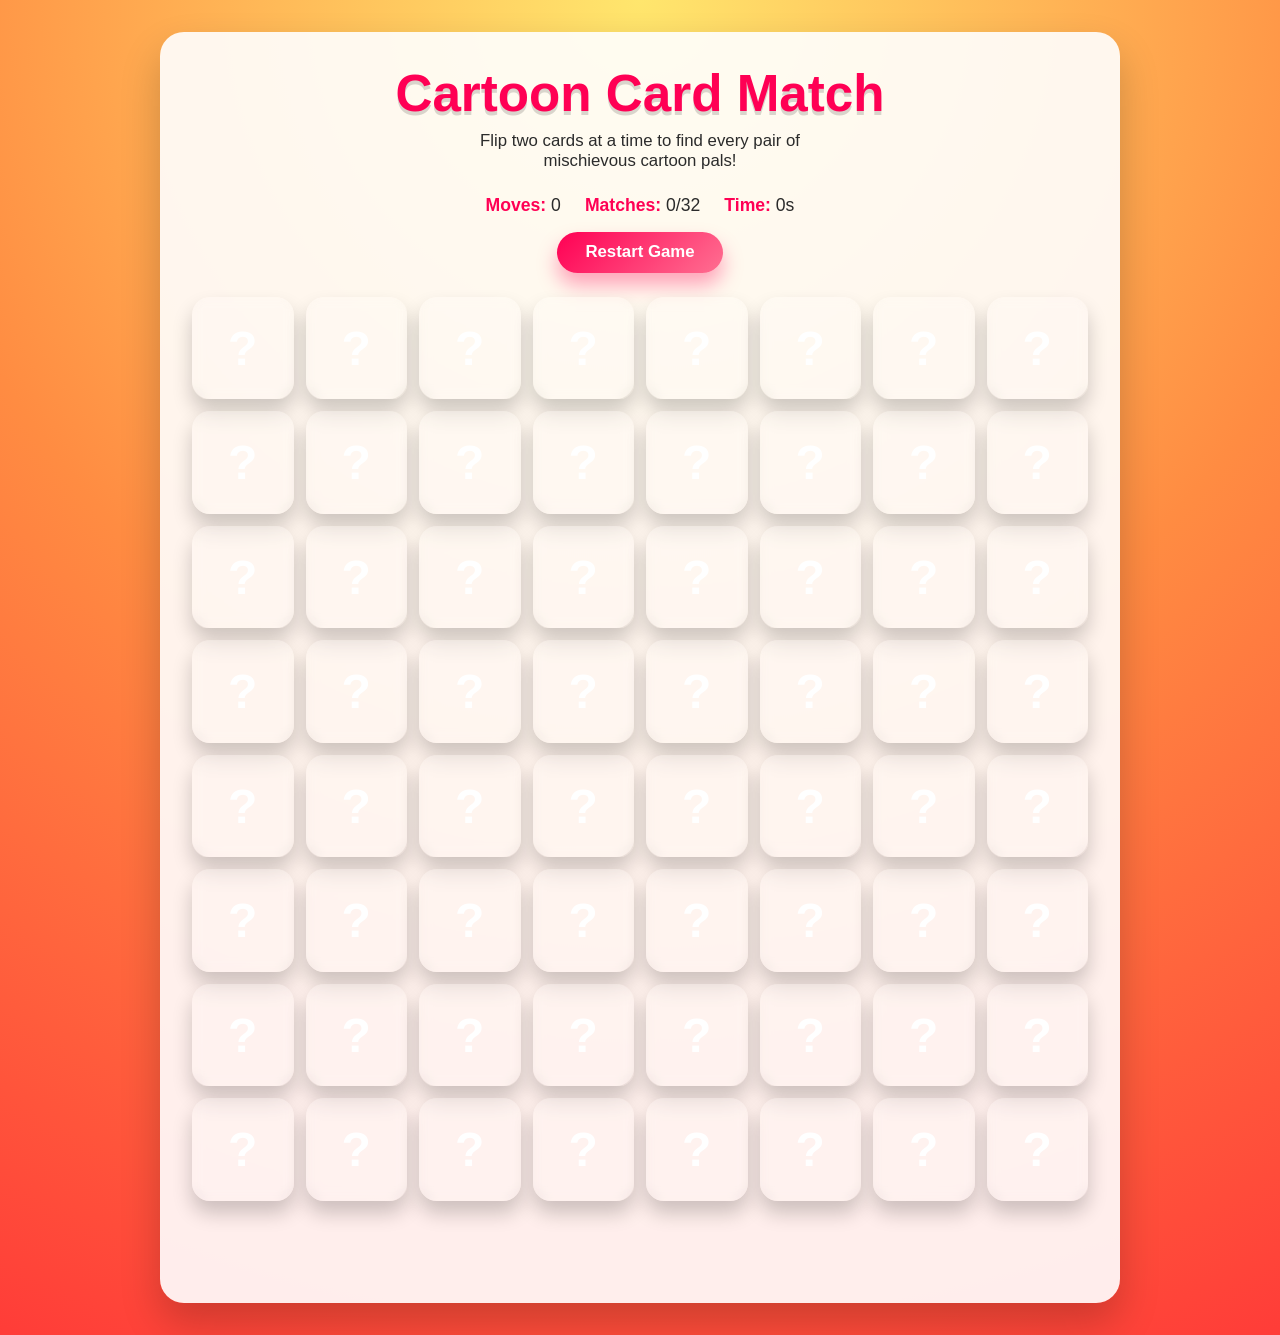
<file: service.autostart-master/index.html>
<!DOCTYPE html>
<html lang="en">
  <head>
    <meta charset="UTF-8" />
    <meta name="viewport" content="width=device-width, initial-scale=1.0" />
    <title>Cartoon Card Match</title>
    <link rel="stylesheet" href="styles.css" />
  </head>
  <body>
    <main class="game-wrapper">
      <header class="game-header">
        <h1>Cartoon Card Match</h1>
        <p class="game-subtitle">
          Flip two cards at a time to find every pair of mischievous cartoon pals!
        </p>
        <div class="scoreboard" role="status" aria-live="polite">
          <div><span class="label">Moves:</span> <span id="move-count">0</span></div>
          <div><span class="label">Matches:</span> <span id="match-count">0</span>/32</div>
          <div><span class="label">Time:</span> <span id="time-elapsed">0</span>s</div>
        </div>
        <div class="controls">
          <button id="restart" type="button">Restart Game</button>
        </div>
      </header>
      <section class="board" id="board" aria-label="Memory board"></section>
      <p class="game-message" id="game-message" role="status" aria-live="polite"></p>
    </main>
    <script src="script.js"></script>
  </body>
</html>
</file>
<file: service.autostart-master/styles.css>
:root {
  color-scheme: light dark;
  --bg: radial-gradient(circle at top, #ffe66d 0%, #ff8c42 50%, #ff3c38 100%);
  --card-front: rgba(255, 255, 255, 0.18);
  --card-back: #ffffff;
  --card-shadow: rgba(0, 0, 0, 0.2);
  --text: #2b2b2b;
  --accent: #3a86ff;
  font-family: "Fredoka", "Baloo 2", "Comic Neue", "Segoe UI", sans-serif;
}

* {
  box-sizing: border-box;
}

body {
  margin: 0;
  min-height: 100vh;
  display: flex;
  align-items: center;
  justify-content: center;
  background: var(--bg);
  color: var(--text);
  padding: 2rem 1rem;
}

.game-wrapper {
  max-width: 960px;
  width: 100%;
  background: rgba(255, 255, 255, 0.9);
  border-radius: 24px;
  box-shadow: 0 20px 40px rgba(0, 0, 0, 0.2);
  padding: 2rem;
}

.game-header {
  text-align: center;
  margin-bottom: 1.5rem;
}

.game-header h1 {
  font-size: clamp(2.5rem, 4vw, 3.5rem);
  margin: 0 0 0.5rem;
  color: #ff0054;
  text-shadow: 0 4px 0 rgba(0, 0, 0, 0.15);
}

.game-subtitle {
  margin: 0 auto 1rem;
  max-width: 38ch;
  font-size: 1.05rem;
}

.scoreboard {
  display: flex;
  gap: 1.5rem;
  justify-content: center;
  flex-wrap: wrap;
  margin: 1.5rem 0 0.75rem;
  font-size: 1.1rem;
}

.label {
  font-weight: 700;
  color: #ff0054;
}

.controls {
  margin-top: 1rem;
}

#restart {
  background: linear-gradient(135deg, #ff0054, #ff6f91);
  color: white;
  border: none;
  border-radius: 999px;
  padding: 0.65rem 1.75rem;
  font-size: 1.05rem;
  font-weight: 600;
  cursor: pointer;
  box-shadow: 0 12px 20px rgba(255, 0, 84, 0.35);
  transition: transform 0.2s ease, box-shadow 0.2s ease;
}

#restart:focus-visible {
  outline: 3px solid #3a86ff;
  outline-offset: 2px;
}

#restart:hover {
  transform: translateY(-2px);
  box-shadow: 0 18px 28px rgba(255, 0, 84, 0.35);
}

.board {
  display: grid;
  grid-template-columns: repeat(8, minmax(60px, 1fr));
  gap: 0.75rem;
  perspective: 1200px;
}

.card {
  position: relative;
  width: 100%;
  padding-bottom: 100%;
  border: none;
  background: transparent;
  cursor: pointer;
  perspective: inherit;
}

.card:focus-visible {
  outline: 3px solid var(--accent);
  outline-offset: 4px;
}

.card-inner {
  position: absolute;
  inset: 0;
  border-radius: 18px;
  box-shadow: 0 12px 20px var(--card-shadow);
  transform-style: preserve-3d;
  transition: transform 0.5s ease;
}

.card.flipped .card-inner,
.card.matched .card-inner {
  transform: rotateY(180deg);
}

.card-face {
  position: absolute;
  inset: 0;
  display: flex;
  align-items: center;
  justify-content: center;
  border-radius: 18px;
  backface-visibility: hidden;
  font-size: clamp(2.2rem, 4vw, 3rem);
}

.card-front {
  background: var(--card-front);
  color: #ffffff;
  backdrop-filter: blur(6px);
}

.card-front::after {
  content: "?";
  font-weight: 700;
}

.card-back {
  background: var(--card-back);
  transform: rotateY(180deg);
  font-size: clamp(2.5rem, 4vw, 3.5rem);
}

.card.matched .card-back {
  box-shadow: inset 0 0 0 4px #3a86ff;
}

.game-message {
  text-align: center;
  margin-top: 1.5rem;
  font-size: 1.15rem;
  min-height: 1.5em;
}

@media (max-width: 720px) {
  body {
    padding: 1rem 0.75rem;
  }

  .game-wrapper {
    padding: 1.5rem;
  }

  .board {
    gap: 0.5rem;
  }
}
</file>
